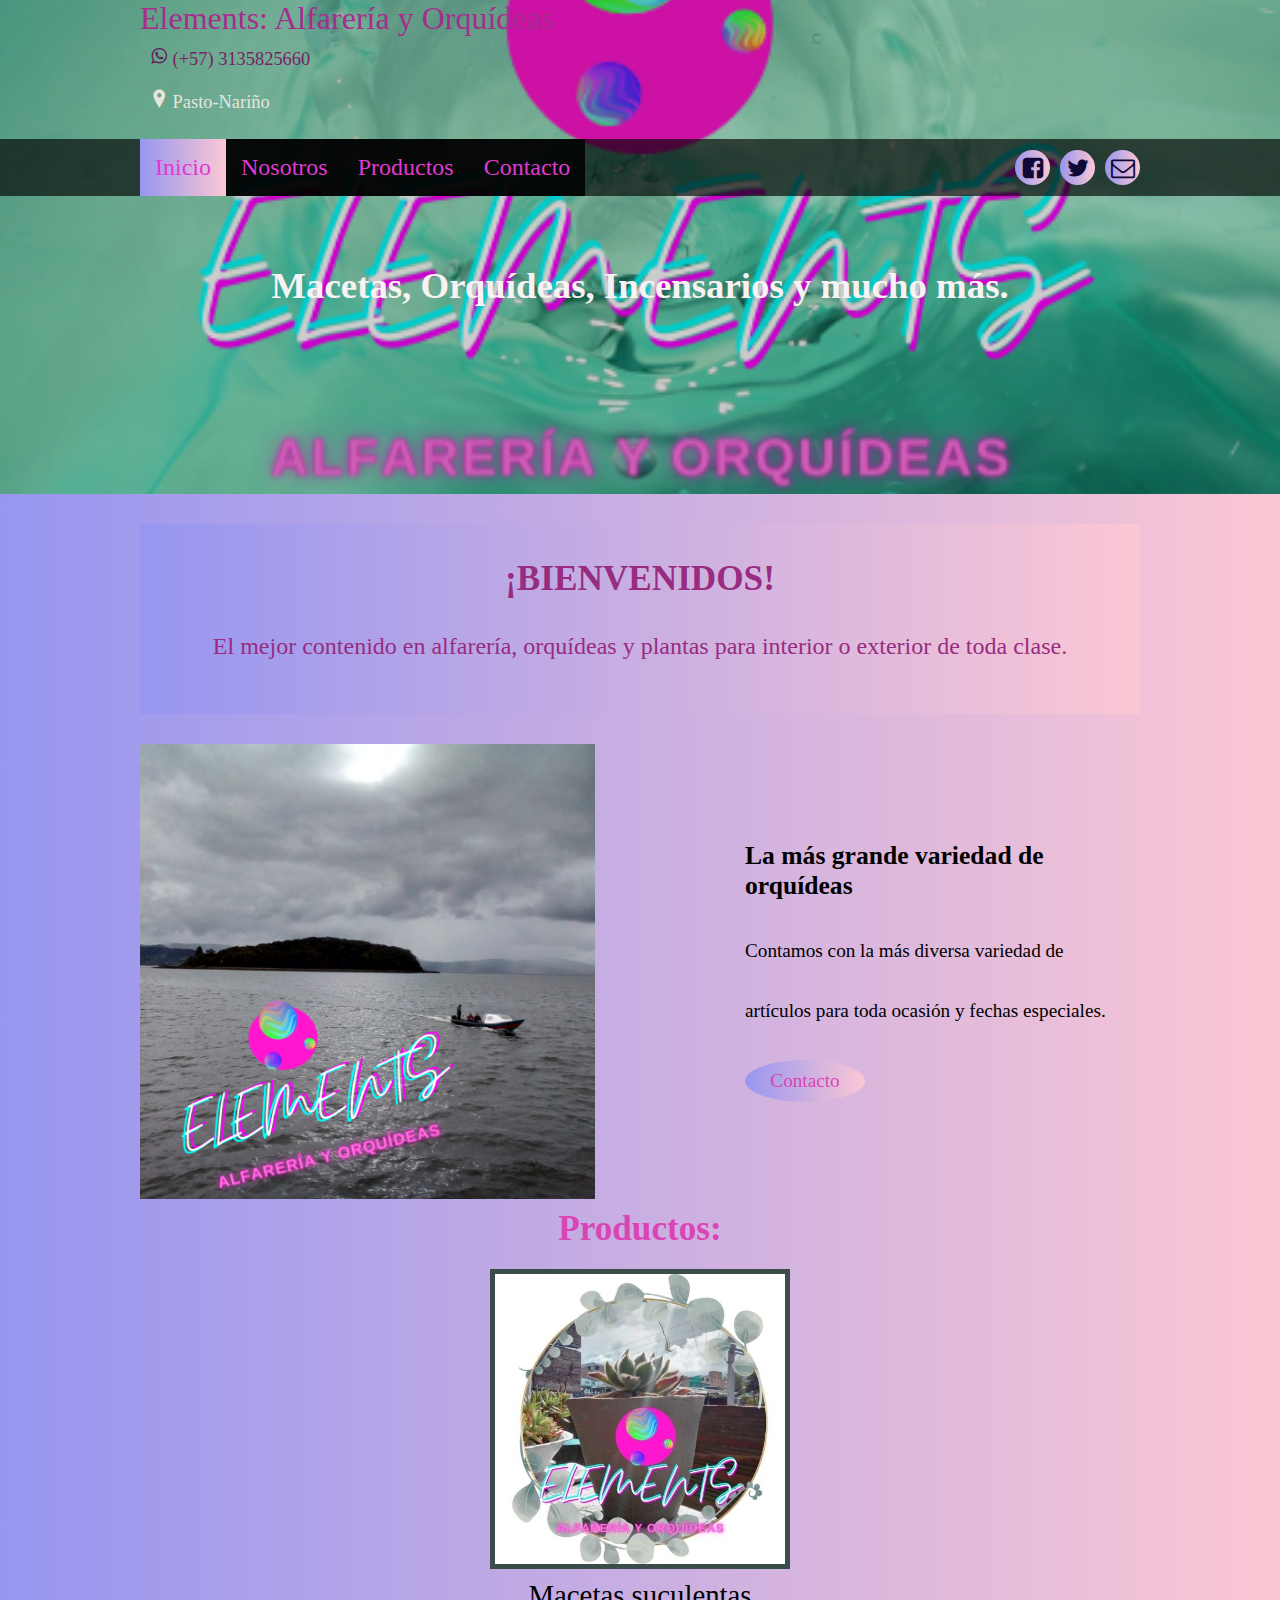
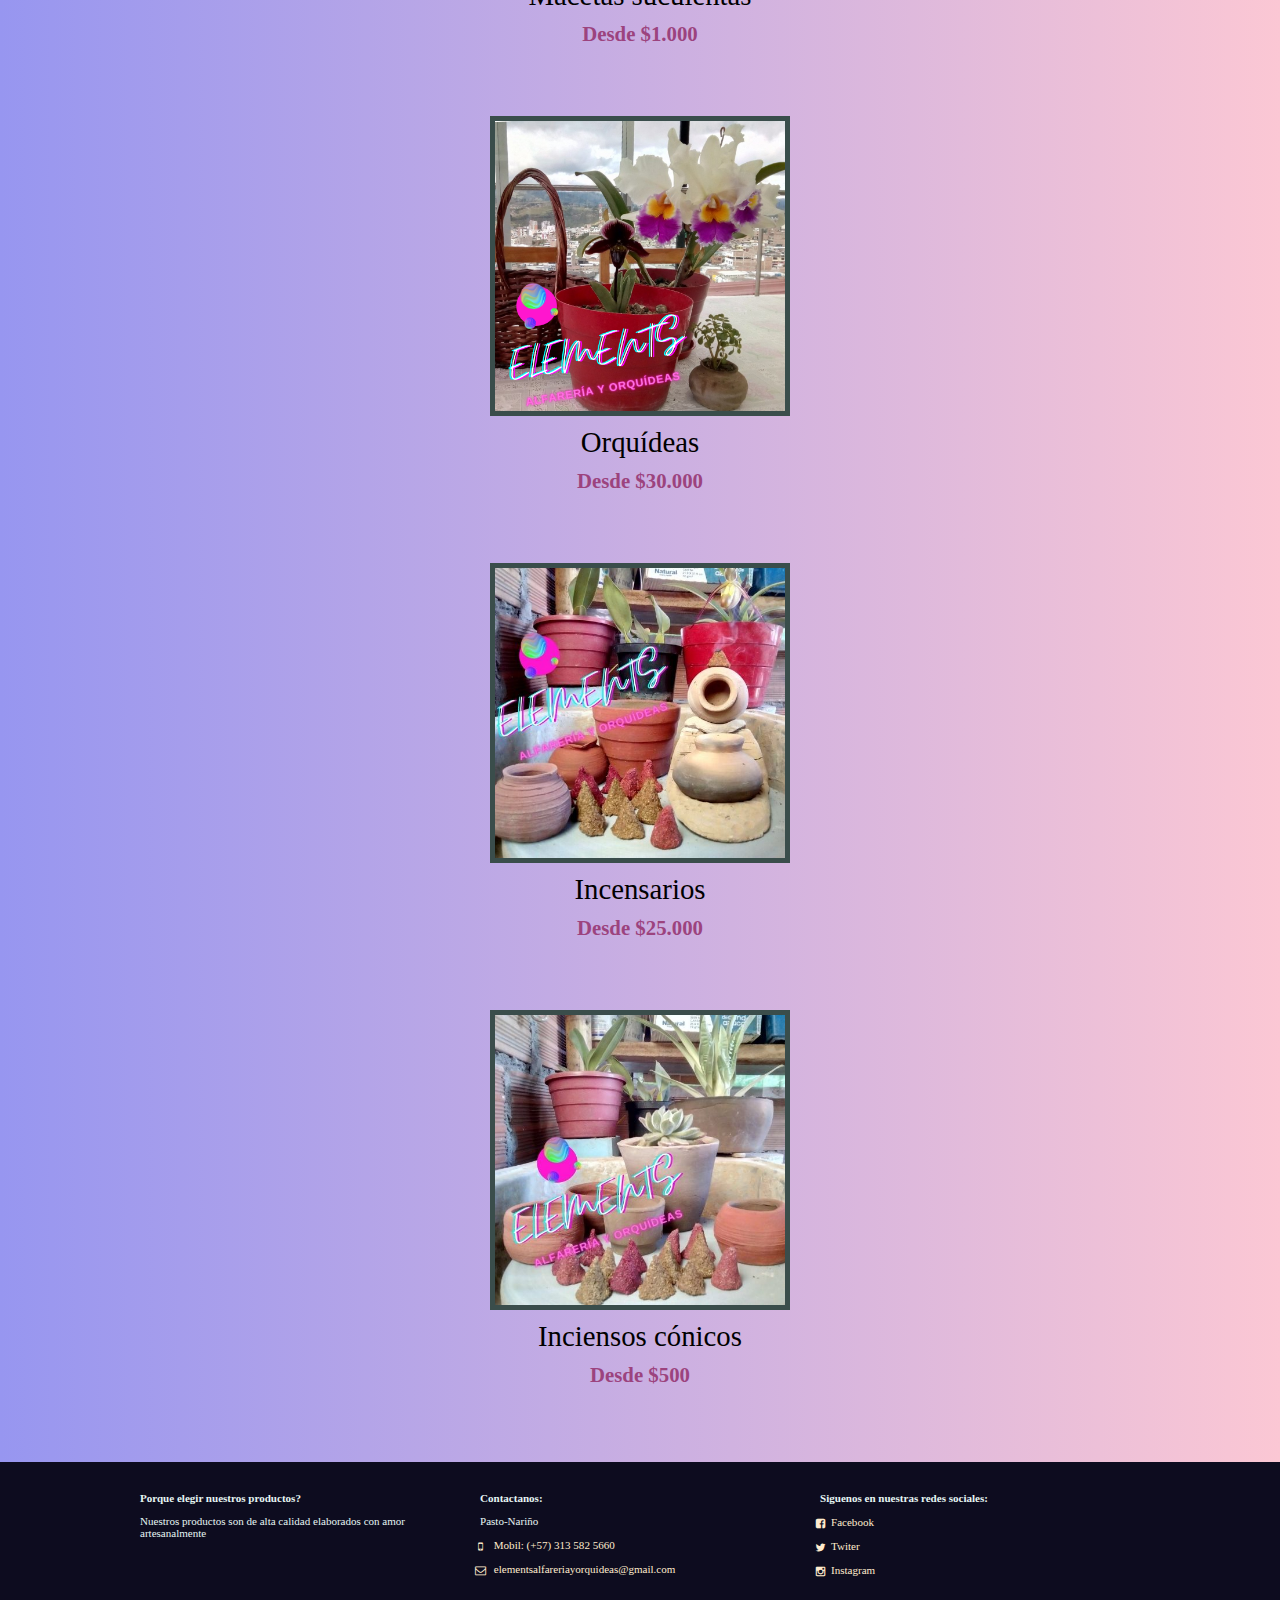
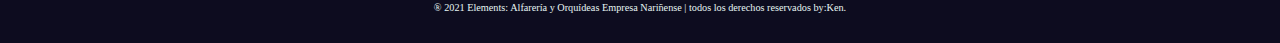
<file: index.html>
<!DOCTYPE html>
<html lang="es">
<head>
    <meta charset="UTF-8">
    <meta http-equiv="X-UA-Compatible" content="IE=edge">
    <meta name="viewport" content="width=device-width, initial-scale=1.0">
    <title>Elements web</title>
    <link rel="stylesheet" href="estilos.css">
    <link rel="stylesheet" href="css/font.css">

    <!-- Primary Meta Tags -->
<title>Elements: alfarería y orquídeas</title>
<meta name="title" content="Elements: alfarería y orquídeas">
<meta name="description" content="Fabricamos macetas, contenedores de cerámica e incensarios, también cultivadores de orquídeas y suculentas. ">

<!-- Open Graph / Facebook -->
<meta property="og:type" content="website">
<meta property="og:url" content="https://kenmasterxp.githhub.com/">
<meta property="og:title" content="Elements: alfarería y orquídeas">
<meta property="og:description" content="Fabricamos macetas, contenedores de cerámica e incensarios, también cultivadores de orquídeas y suculentas. ">
<meta property="og:image" content="https://metatags.io/assets/meta-tags-16a33a6a8531e519cc0936fbba0ad904e52d35f34a46c97a2c9f6f7dd7d336f2.png">

<!-- Twitter -->
<meta property="twitter:card" content="summary_large_image">
<meta property="twitter:url" content="https://kenmasterxp.githhub.com/img/logotipo.jpg">
<meta property="twitter:title" content="Elements: alfarería y orquídeas">
<meta property="twitter:description" content="Fabricamos macetas, contenedores de cerámica e incensarios, también cultivadores de orquídeas y suculentas. ">
<meta property="twitter:image" content="https://kenmasterxp.githhub.com/img/logotipo.jpg">
    
</head>

<body>

    <header class="main-header">
    <div class="container container--flex">
     <div class="logo-container column column--50"><h1 class="log">Elements: Alfarería y Orquídeas</h1>
      <div class="main-header__contacInfo column column--50">
        <p class="main-header__contacInfo__phone">
            <span class="icon-whatsapp">
                <a href="https://api.whatsapp.com/send?phone=573135825660">(+57) 3135825660</a></span>
            <p class="main-header__contactInfo__address">
                <span class="icon-location"> Pasto-Nariño</span>
            </p>
        </p>
      </div>
     </div>
    </div>
        </header>
    
        <nav class="main-nav">
            <div class="container container--flex">
                <span class="icon-bars" id="btnmenu"></span>
            <ul class="menu" id="menu"> 
                <li class="menu__items"><a href="/" class="menu__link menu__link--select">Inicio</a></li>
                <li class="menu__items"><a href="nosotros.html" class="menu__link">Nosotros</a></li>
                <li class="menu__items"><a href="productos.html" class="menu__link">Productos</a></li>
                <li class="menu__items"><a href="contacto.html" class="menu__link">Contacto</a></li>
                </ul>
                <div class="social-icon">
                    <a href="" class="social-icon__link"> <span class="icon-facebook-square"></span></a>
                    <a href="https://twitter.com/Elementsalfa1" class="social-icon__link"> <span class="icon-twitter"></span></a>
                    <a href="" class="social-icon__link"> <span class="icon-envelope-o"></span></a>
                </div>
            </div>
        </nav>
        <section class="banner">
            ><img src="img/logohd.png" alt="" class="banner__img">
            <div class="banner__content"> 
                Macetas, Orquídeas, Incensarios y mucho más. 
            </div>
        </section>
        <main class="main">
            <section class="group group--color">
                <div class="container">
                    <h2 class="main__title">
                        ¡BIENVENIDOS!
                    </h2>
                    <p class="main__txt">
                        El mejor contenido en alfarería, orquídeas y plantas para interior o exterior de toda clase.
                    </p>
                </div>
            </section>
            <section class="group main__about__description">
                <div class="container container--flex">
                    <div class="column column--50">
                        <img src="img/laguna cocha3.png" alt="laguna">
                    </div>

                    <div class="column column--50">
            <h3 class="column__tittle">La más grande variedad de orquídeas</h3>
                <p class="column__txt">Contamos con la más diversa variedad de artículos para toda ocasión y fechas especiales.</p>
                <a href="https://api.whatsapp.com/send?phone=573135825660" class="btn btn--contact">Contacto</a>
            
                    </div>
                </div> 
    
            </section>
    
            <section class="group today-special">
                <h2 class="group__title">Productos:</h2>

                <div class="container container--flex">  

                    <div class="column column--50--25">
                        <img src="img/suclenta casa.jpg" alt="" class="today-special__img">
                        <div class="today-special__title">Macetas suculentas</div>
                        <div class="today-special__price"> Desde $1.000</div>
                    </div>

    
                        <div class="column column--50--25">
                            <img src="img/orquideaselements.png" alt="" class="today-special__img">
                            <div class="today-special__title">Orquídeas</div>
                            <div class="today-special__price">Desde $30.000</div>
                        </div>

                    <div class="column column--50--25">
                        <img src="img/incensario.jpg" alt="" class="today-special__img">
                        <div class="today-special__title">Incensarios</div>
                        <div class="today-special__price">Desde $25.000</div>
                    </div>
    
                        <div class="column column--50--25">
                            <img src="img/conosincienso.jpg" alt="" class="today-special__img">
                            <div class="today-special__title">Inciensos cónicos</div>
                            <div class="today-special__price">Desde $500</div>
                        </div>        
                    
                </div>
            </section>
        </main>
    
        <footer class="main-footer">
            <div class="container container--flex">
        
        <div class="column column--33">
            <h2 class="column__title">Porque elegir nuestros productos?</h2>
                <p class="column__txt">Nuestros productos son de alta calidad elaborados con amor artesanalmente</p>
            
        </div>
        <div class="column column--33">
            <h2 class="column__title">Contactanos:</h2>
                <p class="column__txt">Pasto-Nariño</p>
                <p class="column__txt"><a href="https://api.whatsapp.com/send?phone=573135825660" class="icon-mobile">  Mobil: (+57) 313 582 5660</a></p></p>
                <p class="column__txt"><a href="https://mail.google.com" class="icon-envelope-o"> elementsalfareriayorquideas@gmail.com</a></p>
            
        </div>
        <div class="column column--33">
            <h2 class="column__title">Siguenos en nuestras redes sociales:</h2>
                <p class="column__txt"> <a href="" class="icon-facebook-square">Facebook</a></p>
                <p class="column__txt"><a href="https://twitter.com/Elementsalfa1" class="icon-twitter">Twiter</a></p>
                <p class="column__txt"><a href="" class="icon-instagram">Instagram</a></p>
             
        </div>
        <p class="copy">® 2021 Elements: Alfarería y Orquídeas Empresa Nariñense | todos los derechos reservados by:Ken. </p>
            </div>
        </footer>
    
        <script src="menu.js">
        </script>
        
    
</body>
</html>
</file>
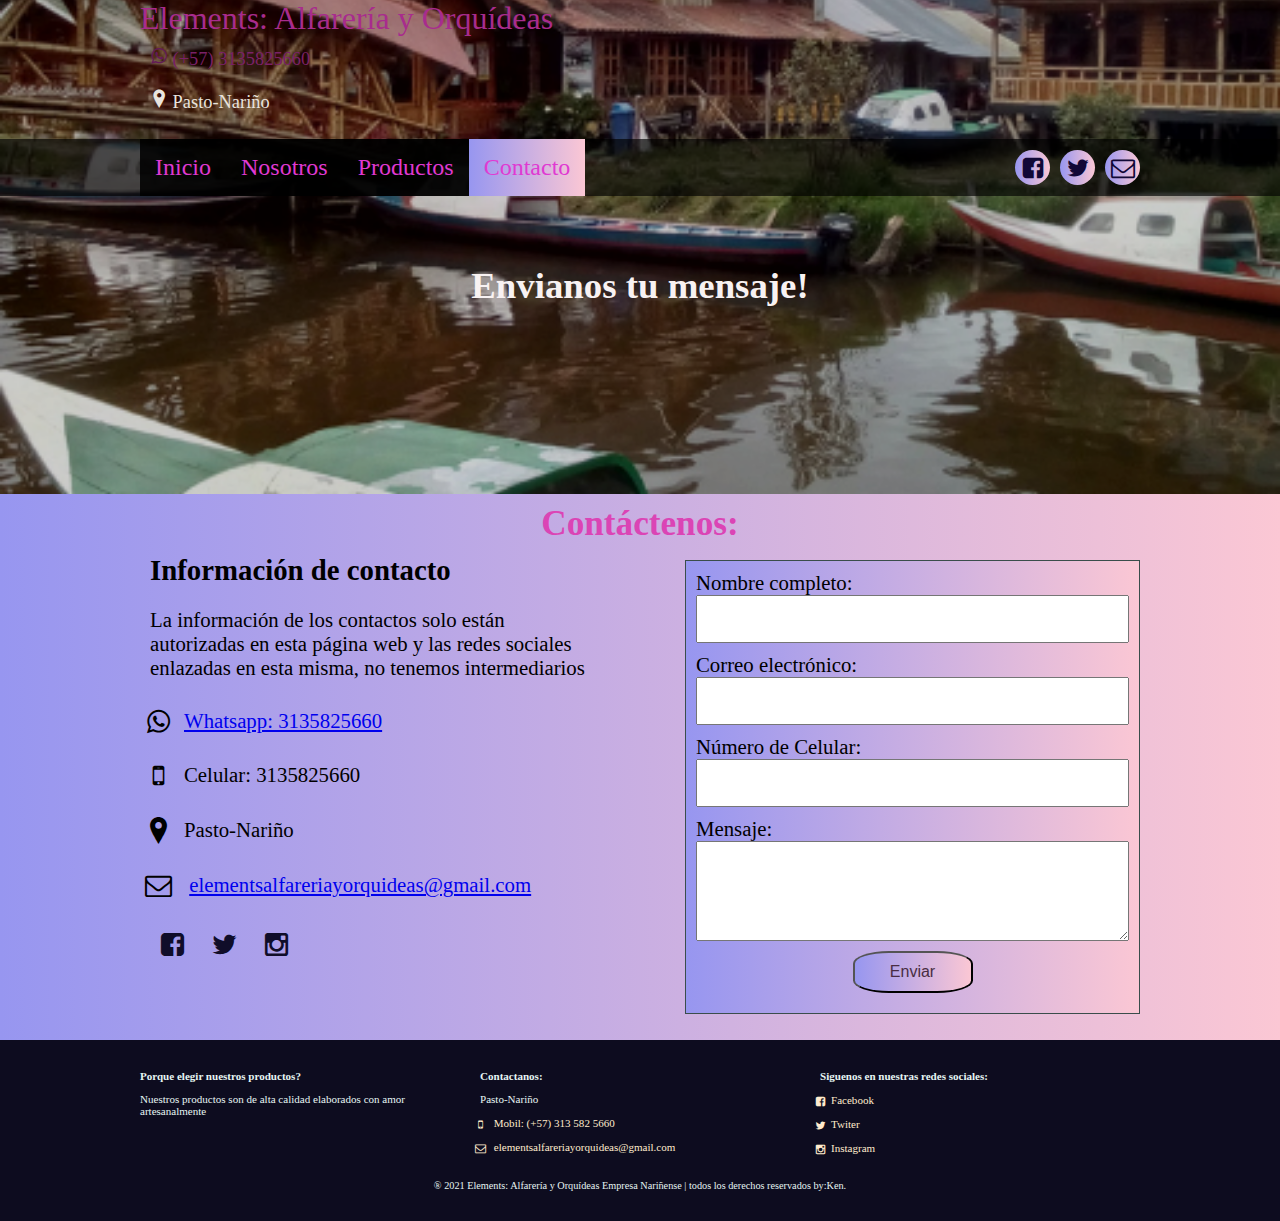
<file: contacto.html>
<!DOCTYPE html>
<html lang="es">
<head>
    <meta charset="UTF-8">
    <meta http-equiv="X-UA-Compatible" content="IE=edge">
    <meta name="viewport" content="width=device-width, initial-scale=1.0">
    <title>Elements|contacto</title>
    <link rel="stylesheet" href="estilos.css">
    <link rel="stylesheet" href="contacto.estilos.css">
    <link rel="stylesheet" href="css/font.css">
</head>

<body>    

    <header class="main-header">
        <div class="container container--flex">
    <div class="logo-container column column--50"><h1 class="log">Elements: Alfarería y Orquídeas</h1>
    <div class="main-header__contacInfo column column--50">
        <p class="main-header__contacInfo__phone">
            <span class="icon-whatsapp">
                <a href="https://api.whatsapp.com/send?phone=573135825660">(+57) 3135825660</a></span>
            </span>
            <p class="main-header__contactInfo__address">
                <span class="icon-location"> Pasto-Nariño</span>
            </p>
        </p>
        </div>
        </header>   
        <nav class="main-nav">
            <div class="container container--flex">
                <span class="icon-bars" id="btnmenu"></span>
            <ul class="menu" id="menu"> 
                <li class="menu__items"><a href="/" class="menu__link">Inicio</a></li>
                <li class="menu__items"><a href="nosotros.html" class="menu__link ">Nosotros</a></li>
                <li class="menu__items"><a href="productos.html" class="menu__link">Productos</a></li>
                <li class="menu__items"><a href="contacto.html" class="menu__link menu__link--select ">Contacto</a></li>
                </ul>
                <div class="social-icon">
                    <a href="" class="social-icon__link"> <span class="icon-facebook-square"></span></a>
                    <a href="https://twitter.com/Elementsalfa1" class="social-icon__link"> <span class="icon-twitter"></span></a>
                    <a href="" class="social-icon__link"> <span class="icon-envelope-o"></span></a>
                </div>
            </div>
        </nav>
        <section class="banner">
            ><img src="img/laguna cocha2.png" alt="" class="banner__img">
            <div class="banner__content"> 
                Envianos tu mensaje!
            </div>
        </section>


        <main class="main">    
         <section class="group contact">
           <h2 class="group__title">Contáctenos:</h2>
           <div class="container container--flex">
               <div class="contact-information column column--50">
                   <h3 class="column__title">Información de contacto</h3>
                   <p class="column__txt">La información de los contactos solo están autorizadas en esta página web y las redes sociales enlazadas en esta misma, no tenemos intermediarios</p>
                   <p class="column__txt"> <span class="icon-whatsapp"></span><a href="https://api.whatsapp.com/send?phone=573135825660">Whatsapp: 3135825660</a> </p>
                   <p class="column__txt"><span class="icon-mobile"></span>Celular: 3135825660</p>
                   <p class="column__txt"><span class="icon-location"></span>Pasto-Nariño</p>
                   <p class="column__txt"><span class="icon-envelope-o"></span> <a href="https://mail.google.com">elementsalfareriayorquideas@gmail.com</a> </p>
                   <div class="social-icon">
                    <a href="" class="social-icon__link"> <span class="icon-facebook-square"></span></a>
                    <a href="" class="social-icon__link"> <span class="icon-twitter"></span></a>
                    <a href="" class="social-icon__link"> <span class="icon-instagram"></span></a>
                   </div>
                </div>
                <form action="enviar-prueba.php" method="post" class="formulario column column--50" >
                 <label class="formulario__label">Nombre completo:</label>
                 <input type="text" class="formulario__input-txt" name="nombre">
                 <label class="formulario__label">Correo electrónico:</label>
                 <input type="text" class="formulario__input-txt" name="correo">
                 <label class="formulario__label">Número de Celular:</label>
                 <input type="text" class="formulario__input-txt" name="celular">
                 <label class="formulario__label">Mensaje:</label>
                 <textarea name="mensaje" id="" cols="30" rows="10" class="formulario__textarea"></textarea>
                 <input type="submit" class="btn formulario__btn" value="Enviar">
                </form>
            </div>
         </section>        
            </main>

        
            






        
        <footer class="main-footer">
            <div class="container container--flex">
        
        <div class="column column--33">
            <h2 class="column__title">Porque elegir nuestros productos?</h2>
                <p class="column__txt">Nuestros productos son de alta calidad elaborados con amor artesanalmente</p>
            
        </div>
        <div class="column column--33">
            <h2 class="column__title">Contactanos:</h2>
                <p class="column__txt">Pasto-Nariño</p>
                <p class="column__txt"><a href="https://api.whatsapp.com/send?phone=573135825660" class="icon-mobile">  Mobil: (+57) 313 582 5660</a></p></p>
                <p class="column__txt"><a href="https://mail.google.com" class="icon-envelope-o"> elementsalfareriayorquideas@gmail.com</a></p>
            
        </div>
        <div class="column column--33">
            <h2 class="column__title">Siguenos en nuestras redes sociales:</h2>
                <p class="column__txt"> <a href="" class="icon-facebook-square">Facebook</a></p>
                <p class="column__txt"><a href="https://twitter.com/Elementsalfa1" class="icon-twitter">Twiter</a></p>
                <p class="column__txt"><a href="" class="icon-instagram">Instagram</a></p>
             
        </div>
        <p class="copy">® 2021 Elements: Alfarería y Orquídeas Empresa Nariñense | todos los derechos reservados by:Ken. </p>
            </div>
        </footer>
    
        <script src="menu.js">
        </script>
        <script src="modal.js">
        </script>   
</body>
</html>
</file>
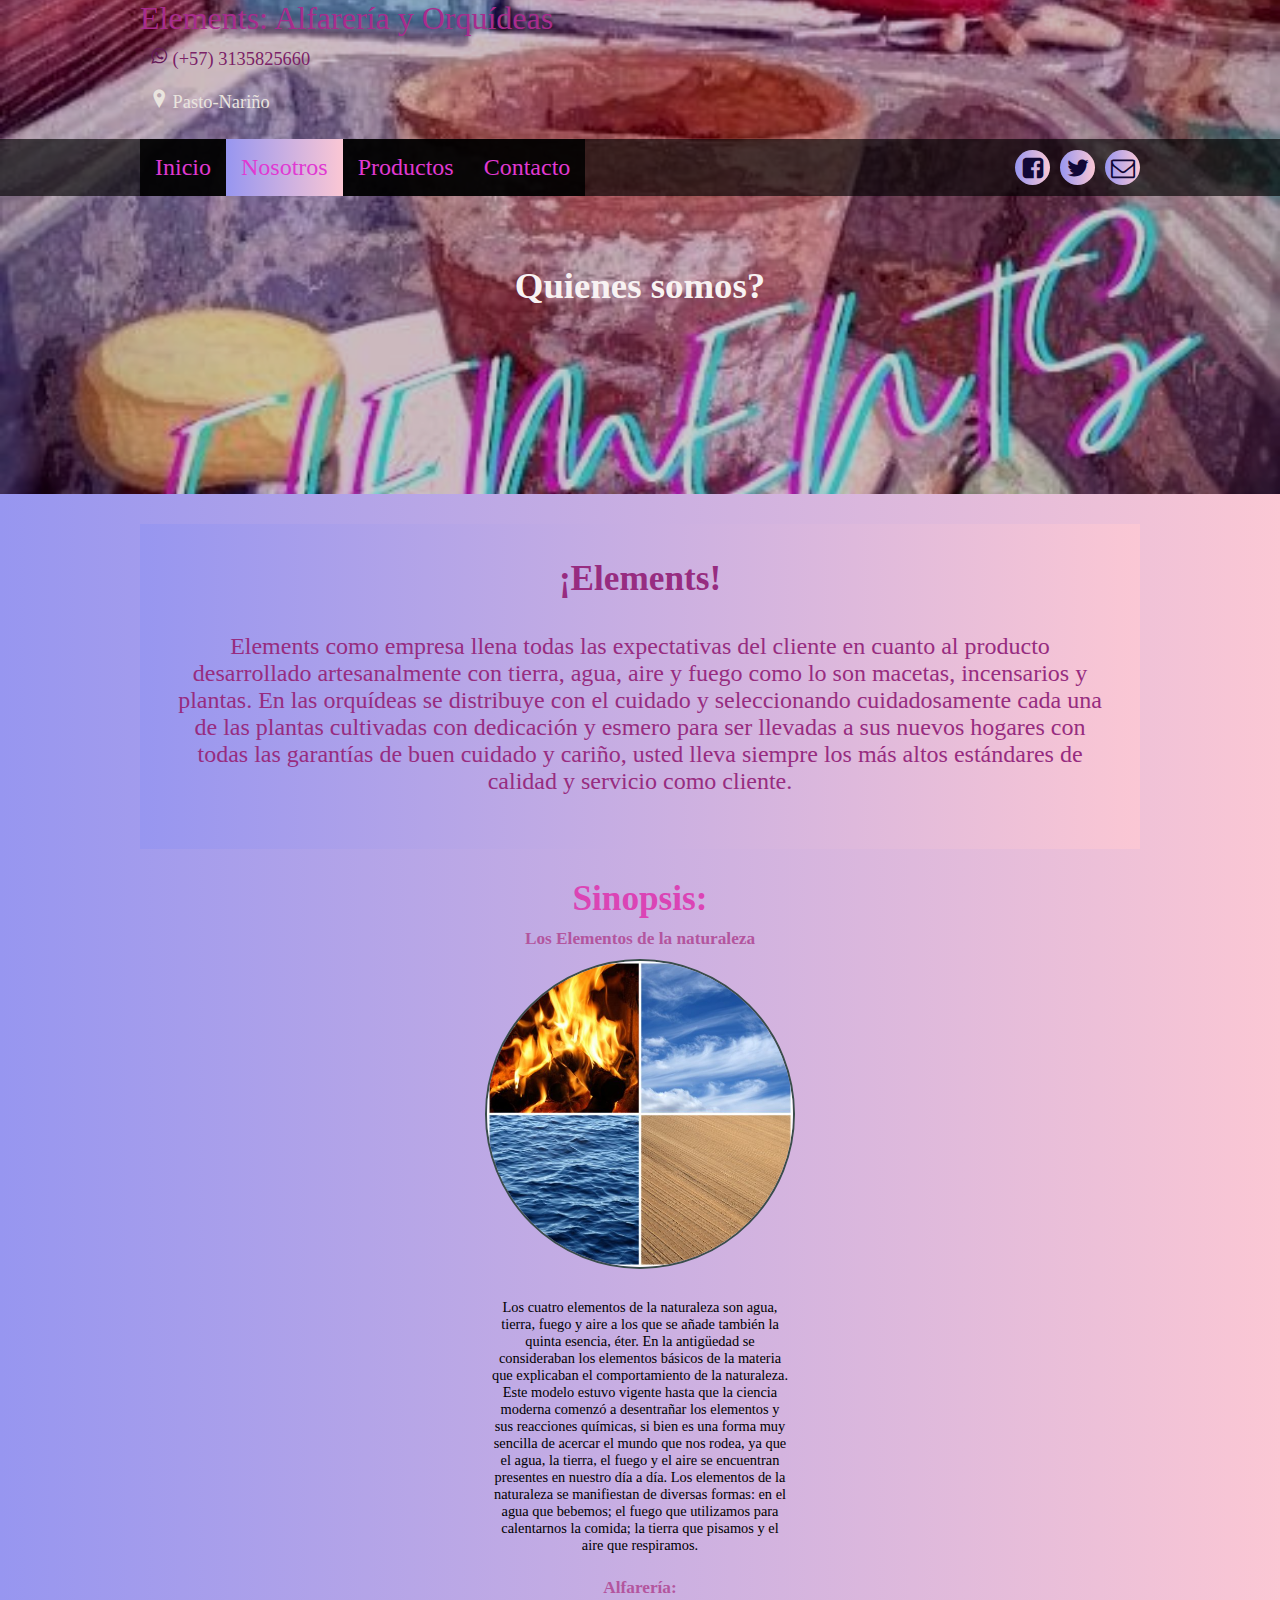
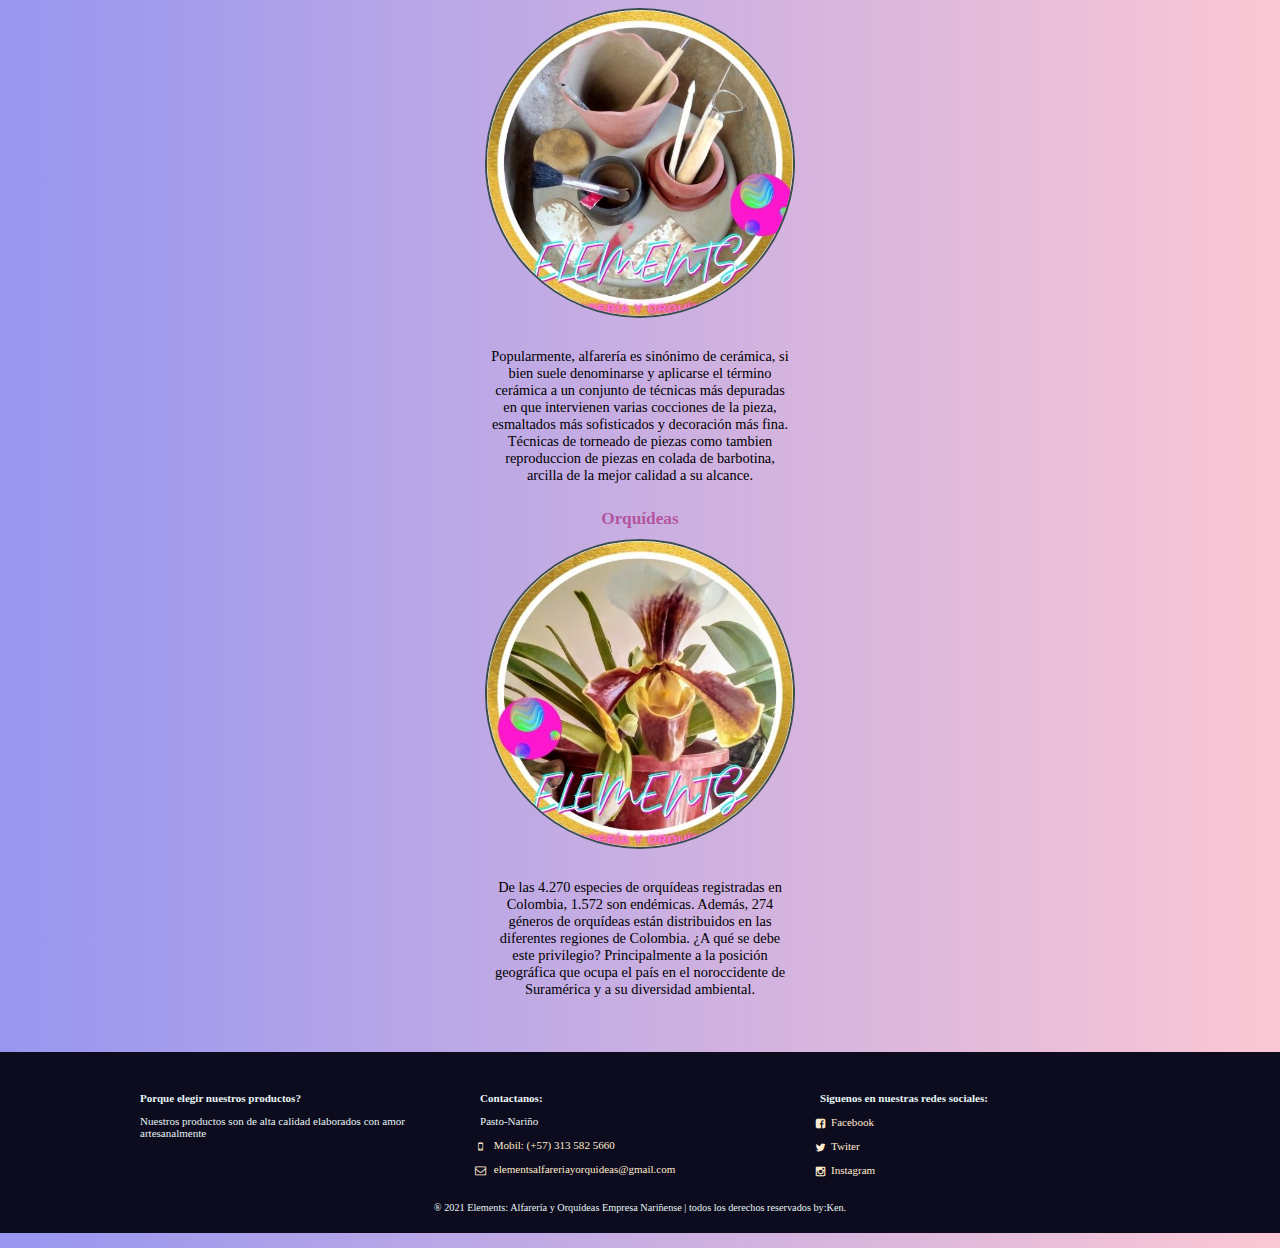
<file: nosotros.html>
<!DOCTYPE html>
<html lang="es">
<head>
    <meta charset="UTF-8">
    <meta http-equiv="X-UA-Compatible" content="IE=edge">
    <meta name="viewport" content="width=device-width, initial-scale=1.0">
    <title>Elements|nosotros</title>
    <link rel="stylesheet" href="estilos.css">
    <link rel="stylesheet" href="nosotros.estilos.css">
    <link rel="stylesheet" href="css/font.css">
</head>



<body>

    <header class="main-header">
        <div class="container container--flex">
    <div class="logo-container column column--50"><h1 class="log">Elements: Alfarería y Orquídeas</h1>
    <div class="main-header__contacInfo column column--50">
        <p class="main-header__contacInfo__phone">
            <span class="icon-whatsapp">
                <a href="https://api.whatsapp.com/send?phone=573135825660">(+57) 3135825660</a></span>
            </span>
            <p class="main-header__contactInfo__address">
                <span class="icon-location"> Pasto-Nariño</span>
            </p>
        </p>
        </div>
        </header>
    
        <nav class="main-nav">
            <div class="container container--flex">
                <span class="icon-bars" id="btnmenu"></span>
            <ul class="menu" id="menu"> 
                <li class="menu__items"><a href="/" class="menu__link">Inicio</a></li>
                <li class="menu__items"><a href="nosotros.html" class="menu__link menu__link--select">Nosotros</a></li>
                <li class="menu__items"><a href="productos.html" class="menu__link">Productos</a></li>
                <li class="menu__items"><a href="contacto.html" class="menu__link">Contacto</a></li>
                </ul>
                <div class="social-icon">
                    <a href="" class="social-icon__link"> <span class="icon-facebook-square"></span></a>
                    <a href="https://twitter.com/Elementsalfa1" class="social-icon__link"> <span class="icon-twitter"></span></a>
                    <a href="" class="social-icon__link"> <span class="icon-envelope-o"></span></a>
                </div>
            </div>
        </nav>
        <section class="banner">
            ><img src="img/Logotipo.jpg" alt="" class="banner__img">
            <div class="banner__content"> 
                Quienes somos? 
            </div>
        </section>


        <main class="main">
            <section class="group group--color">
                <div class="container">
                    <h2 class="main__title">
                        ¡Elements!
                    </h2>
                    <p class="main__txt">
                        Elements como empresa llena todas las expectativas del cliente en cuanto al producto desarrollado artesanalmente con tierra, agua, aire y fuego como lo son macetas, incensarios y plantas. En las orquídeas se distribuye con el cuidado y seleccionando cuidadosamente cada una de las plantas cultivadas con dedicación y esmero para ser llevadas a sus nuevos hogares con todas las garantías de buen cuidado y cariño, usted lleva siempre los más altos estándares de calidad y servicio como cliente.   
                    </p>
                </div>
            </section>

            <section class="group our-team">

                <h2 class="group__title">Sinopsis:</h2>

                <div class="container container--flex">
                    <div class="column column--33">
                        <h3 class="our-team__title">Los Elementos de la naturaleza</h3>
                        <img src="img/los 4 elementos.jpg" alt="" class="our__team img">
                        <p class="our-team__txt">Los cuatro elementos de la naturaleza son agua, tierra, fuego y aire a los que se añade también la quinta esencia, éter. En la antigüedad se consideraban los elementos básicos de la materia que explicaban el comportamiento de la naturaleza. 
                            Este modelo estuvo vigente hasta que la ciencia moderna comenzó a desentrañar los elementos y sus reacciones químicas, si bien es una forma muy sencilla de acercar el mundo que nos rodea, ya que el agua, la tierra, el fuego y el aire se encuentran presentes en nuestro día a día. 
                            
                            Los elementos de la naturaleza se manifiestan de diversas formas: en el agua que bebemos; el fuego que utilizamos para calentarnos la comida; la tierra que pisamos y el aire que respiramos. </p>
                    </div>
                </div>

                <div class="container container--flex">
                    <div class="column column--33">
                        <h3 class="our-team__title">Alfarería:</h3>
                        <img src="img/alfareria casa.jpg" alt="" class="our__team img">
                        <p class="our-team__txt">
                            Popularmente, alfarería es sinónimo de cerámica, si bien suele denominarse y aplicarse el término cerámica a un conjunto de técnicas más depuradas en que intervienen varias cocciones de la pieza, esmaltados más sofisticados y decoración más fina.
                            Técnicas de torneado de piezas como tambien reproduccion de piezas en colada de barbotina, arcilla de la mejor calidad a su alcance.
                        </p>
                    </div>
                </div>

                <div class="container container--flex">
                    <div class="column column--33">
                        <h3 class="our-team__title">Orquídeas</h3>
                        <img src="img/phapiologo.jpg" alt="" class="our__team img">
                        <p class="our-team__txt">De las 4.270 especies de orquídeas registradas en Colombia, 1.572 son endémicas. Además, 274 géneros de orquídeas están distribuidos en las diferentes regiones de Colombia. ¿A qué se debe este privilegio? Principalmente a la posición geográfica que ocupa el país en el noroccidente de Suramérica y a su diversidad ambiental.</p>
                    </div>
                </div>

            </section>
    
        <footer class="main-footer">
            <div class="container container--flex">
        
        <div class="column column--33">
            <h2 class="column__title">Porque elegir nuestros productos?</h2>
                <p class="column__txt">Nuestros productos son de alta calidad elaborados con amor artesanalmente</p>
            
        </div>
        <div class="column column--33">
            <h2 class="column__title">Contactanos:</h2>
                <p class="column__txt">Pasto-Nariño</p>
                <p class="column__txt"><a href="https://api.whatsapp.com/send?phone=573135825660" class="icon-mobile">  Mobil: (+57) 313 582 5660</a></p></p>
                <p class="column__txt"><a href="https://mail.google.com" class="icon-envelope-o">  elementsalfareriayorquideas@gmail.com</a></p>           
        </div>
       
        <div class="column column--33">
            <h2 class="column__title">Siguenos en nuestras redes sociales:</h2>
                <p class="column__txt"> <a href="" class="icon-facebook-square">Facebook</a></p>
                <p class="column__txt"><a href="https://twitter.com/Elementsalfa1" class="icon-twitter">Twiter</a></p>
                <p class="column__txt"><a href="" class="icon-instagram">Instagram</a></p>
             
        </div>
        <p class="copy">® 2021 Elements: Alfarería y Orquídeas Empresa Nariñense | todos los derechos reservados by:Ken. </p>
            </div>
        </footer>
    
        <script src="menu.js">
        </script>
        
    
</body>
</html>
</file>
<file: estilos.css>
@font-face{
    font-family: "DancingScrip";
    src: url(../fonts/DancingScrip-regular.ttf);
}
@font-face{
    font-family: "DancingScrip";
    font-weight: bold;
    src: url(../fonts/DancingScrip-bold.ttf);
}
*{
box-sizing: border-box;
}
body{
    font-family: 'Dancing Script', cursive;
    margin: 0%;
    font-size: 100%;
    background: #9796f0;  /* fallback for old browsers */
background: -webkit-linear-gradient(to left, #fbc7d4, #9796f0);  /* Chrome 10-25, Safari 5.1-6 */
background: linear-gradient(to left, #fbc7d4, #9796f0); /* W3C, IE 10+/ Edge, Firefox 16+, Chrome 26+, Opera 12+, Safari 7+ */

}
/*-------------------------estilos base--------------------------------------------*/

img{
    display: block;
    width: 100%;
    max-width: 100%;
    
}

h1, h2, h3, h4, h5, h6 {
    margin: 0%;
}

.container{
    width: 100%;
    margin: auto;
}

.container--flex {
    display: flex;
    flex-wrap: wrap;
    justify-content: space-between;
    align-items: center;
}
.column{
    width: 100%;
}
/*---------------------------------- estilos header-------------------------------------------*/

.main-header{
    width: 100%;
}
.log{
    font-size: 2.5em;
    color:rgb(82, 22, 67) ;  
    text-align: left;
    padding: 20px;
    font-weight: 150;
}
.main-header__contacInfo__phone{
    background: linear-gradient(to left, #fbc7d4, #9796f0);
    color: rgb(99, 26, 87);
    font-size: 1.5em;
    margin: 0 auto;
    padding: 10px;
    text-align: left;
}
.main-header__contactInfo__address{
    padding: 10px;
    margin: 0;
    text-align: left;
}

.main [class*="icon-"]:before{
    position: relative;
    top: 2px;
    right: 5px;
}
/* -----------------------------estilos del menu--------------------------------*/

.main-nav{
    width: 100%;
    position: relative;
    z-index: 2000;
    padding: 8px;
}

.main-header__contacInfo__phone a{
    color: rgb(122, 33, 103);
    text-decoration: none;
}

.icon-bars{
display: block;
color: azure;
font-size: 1.5em;
border: 1.5px solid white;
border-radius: 3px;
width: 40px;
height: 40px;
line-height: 42px;
text-align: center;
cursor: pointer;
}

.social-icon {
    display: flex;
    justify-content: space-between;
}

.social-icon [class*="icon-"]{
color: rgb(17, 8, 54);
margin-left: 10px;
display: flex;
justify-content: center;
align-items: center;
font-size: 1.5em;
width: 35px;
height: 35px;
background: linear-gradient(to left, #fbc7d4, #9796f0);
border-radius: 50%;
}

.social-icon__link{
    text-decoration: none;
}

.menu {
position: absolute;
top: 40px;
left: 0;
width: 100%;
background: rgb(0, 0, 0, .85);
padding: 0;
margin: 0;
list-style: none;
text-align: center;
height: 0;
overflow: hidden;
transition: height .3s linear;
}

.menu__link{
    display: block;
    padding: 15px;
    color: rgb(224, 57, 210);
    text-decoration: none;
    font-size: 1.5em;
}

.menu__link:hover{
    background: linear-gradient(to left, #fbc7d4, #9796f0);;
}

.menu__link--select{
    background: linear-gradient(to left, #fbc7d4, #9796f0);;
}

.mostrar{
    height: 300px;
}

/* -----------------------------estilos del banner--------------------------------*/

.banner{
    margin-top: -90px;
    position: relative;
}

.banner::before{
    content: '';
    position: absolute;
    width: 100%;
    height: 96.3%;
    margin-top: 2%;
    background: rgb(0, 0, 0, 0.2);
    z-index: 1000;
    top: 0;
}

.banner__img{
    width: 100%;
    height: 800px;
    object-fit: cover;
} 

.banner__content{
    width: 90%;
    color: rgb(248, 242, 242);
    text-align: center;
    position: absolute;
    z-index: 1500;
    top: 70%;
    left: 50%;
    transform: translateX(-50%) translateY(-50%);
    font-size: 2em;
    font-weight: bold;
    
}

/* -----------------------------estilos principales--------------------------------*/

.group--color .container {
    background: linear-gradient(to left, #fbc7d4, #9796f0);;
    color: rgb(151, 44, 128);
    padding: 10px;
    text-align: center;
} 

.main__title {
    margin: 15px 0;
    font-size: 1.8em;
    font-weight: 200%;
}

.main__txt {
    padding: 10px;
    font-size: 1.5em;
}

.column__title{
    font-size: 1.8em;
}

.column__tittle{
    font-size: 2em;
}

.column__txt{
    font-size: 1.8em;
}

.main__about__description .column:nth-child(2) {
padding: 10px;
}

.btn {
display: block;
text-align: center;
text-decoration: none;
width: 120px;
background:linear-gradient(to left, #fbc7d4, #9796f0); ;
color: rgb(219, 68, 181);
border-radius: 50%;
padding: 10px;
margin: 10px auto;
font-size: 1.5em;
}

/* grupo de columnas e imagenes*/

.today-special .column {
margin-bottom: 50px;
}

.group__title{
    text-align: center;
    font-weight: bold;
    font-size: 2em;
    margin: 10px;
    color: rgb(219, 68, 181);
}

.today-special__img {
    margin: auto;
    max-width: 350px;
    }

.today-special__title {
    font-size: 1.5em;
    padding-top: 10px;
    padding-bottom: 10px;
    text-align: center;
}

.today-special__price{
    font-size: 1em;
    color: rgb(156, 67, 126);
    font-weight: bold;
    text-align: center;
}

/* -----------------------------estilos del footer--------------------------------*/

.main-footer {
background: rgb(13, 12, 31);
color: rgb(230, 245, 243);
padding: 10px;
padding-top: 40px;
padding-bottom: 20px;
font-size: .8em;

}

.copy{
    text-align: center;
    margin: auto;
    margin-top: 15px;
}

.main-footer [class*="icon-"]{
    color: blanchedalmond;
    text-decoration: none;   
}

.main-footer [class*="icon-"]:before {
    position: relative;
    top: 3px;
    right: 5px;
}


/* -----------------------------estilos responsive a los 320px--------------------------------*/

@media screen and (min-width:320px){
    .log{
    color:rgb(145, 51, 124) ;
    font-size: 1.3em;
    }

    .main-header__contactInfo {
    text-align: right;
    font-size: .8em;
    }
    
    .main-header__contacInfo__phone{
     background: none;
     font-size: .8em;
    }

    .main-header__contactInfo__address{
    color: rgb(233, 228, 222);
    }
    
    .main-nav {
    background: rgba(0, 0, 0, 0.65);
    }

    .main{
    padding-bottom: 10px;
    }

    .banner{
        margin-top: -200px;
        z-index: -800;

    }

    .banner__img{
        height: 340px;
    }

    .banner__content{
        font-size: 1em;
    }

    .main__about__description .column:nth-child(2) {
    padding-left: 30px;
    font-size: .4em;
    }

    .main__about__description .btn{
        margin: 0;
    }

    .today-special .column{
        padding: 8px;
        width: 80%;
    
    }

    .today-special__img{
        height: 160px;
        width: 160px;
        object-fit: scale-down;
        border: 5px solid rgb(58, 77, 75);
    }

    .main-footer .container--flex{
        align-items: flex-start;
        font-size: .6em;
    }

    .column--50{
        width: 50%;
    }

    .column--50--25 {
        width: 25.5%;

    }

    .column--33{
        width: 20%; 
        font-size: .6em;  
    }

}

/* -----------------------------estilos responsive a los 480px--------------------------------*/

@media screen and (min-width:480px){
    .log{
    color:rgb(168, 44, 141) ;
    }

    .main-header__contactInfo {
    text-align: right;
    }
    
    .main-header__contacInfo__phone{
     background: none;
    }

    .main-header__contactInfo__address{
    color: rgb(233, 228, 222);
    }
    
    .main-nav {
    background: rgba(0, 0, 0, 0.65);
    }

    .main{
    padding-bottom: 15px;
    }

    .banner{
        margin-top: -400px;
        z-index: -1000;

    }

    .banner__img{
        height: 680px;
    }

    .banner__content{
        font-size: 2em;
    }

    .main__about__description .column:nth-child(2) {
    padding-left: 60px;
    font-size: .8em;
    }

    .main__about__description .btn{
        margin: 0;
    }

    .today-special .column{
        padding: 10px;
        width: 100%;
    
    }

    .today-special__img{
        height: 300px;
        width: 300px;
        object-fit: scale-down;
        border: 5px solid rgb(58, 77, 75);
    }

    .main-footer .container--flex{
        align-items: flex-start;
        font-size: .8em;
    }

    .column--50{
        width: 45.5%;
    }

    .column--50--25 {
        width: 49.5%;

    }

    .column--33{
        width: 32%;
    }

}

/*-------------------------- pantalla a los 768px------------------------*/

@media screen and (min-width:768px){
    .main__title{
        font-size: 2.2em;
    }

    .main__about__description{
        margin-top: 30px;
    }

    .main__about__description .column--50 :nth-child(2){
    font-size: 1.5em;
    }

    .main__about__description .column--50 :nth-child(2) .column__txt{
    line-height: 30px;
    }

    .column--50--25{
        width: 24.5%;
    }

    .column__title{
        font-size: 1.8em;
    }

    .group__title{
        font-size: 2.2em;
    }

/*-------------------------- pantalla a los 1.024px------------------------*/

    @media screen and (min-width:1024px){

        .container {
        width: 1000px;
        }

        .log{
            font-size: 2em;
            padding: 0; 
        }

        .main-header__contactInfo{
            text-align: right;
        }

        .main-header__contacInfo__phone,
        .main-header__contactInfo__address {
            padding-right: 0;
            font-size: 1.15em;
        }

        .main-nav {
            padding: 0;
        }

        .banner__content{
            font-size: 2.3em;
        }
        .icon-bars{
         display: none;
        }

        .menu{
            position: static;
            display: flex;
            height: auto;
            width: auto;
        }

        .menu__link{
            padding: 15px;
        }

        .group--color .container {
        margin-top: 30px;
        margin-bottom: 30px;
        padding: 20px;
        }

        .main__title{
        font-size: 2.2em;

        }

        .main__about__description .column--50:nth-child(2) .column__txt{
        line-height: 60px;
        }

        .today-special__img {
            margin: auto;
            max-width: 300px;
            text-align: center;
        }

        .today-special__title{
            font-size: 1.8em;
            text-align: center;
        }

        .today-special__price{
            font-size: 1.3em;
            text-align: center;
        }

        .main-footer{
            padding-top: 30px;
            padding-bottom: 30px;
        }
    } 

    /*-------------------------- pantalla a los 1.600px------------------------*/

    @media screen and (min-width:1600px){
        .container{
            width: 1400px;
        }

        .banner__img{
            height: 400px;
        }

        .main__about__description .column:nth-child(1) img {
           width: 100%;
           height: 350px;
           object-fit: cover; 
        }

        .today-special__img{
            height: 300px;
        }
    }
}
</file>
<file: css/font.css>
@charset "UTF-8";

@font-face {
  font-family: "untitled-font-1";
  src:url("../fonts/untitled-font-1.eot");
  src:url("../fonts/untitled-font-1.eot?#iefix") format("embedded-opentype"),
    url("../fonts/untitled-font-1.woff") format("woff"),
    url("../fonts/untitled-font-1.ttf") format("truetype"),
    url("../fonts/untitled-font-1.svg#untitled-font-1") format("svg");
  font-weight: normal;
  font-style: normal;

}

[data-icon]:before {
  font-family: "untitled-font-1" !important;
  content: attr(data-icon);
  font-style: normal !important;
  font-weight: normal !important;
  font-variant: normal !important;
  text-transform: none !important;
  speak-as: none;
  line-height: 1;
  -webkit-font-smoothing: antialiased;
  -moz-osx-font-smoothing: grayscale;
}

[class^="icon-"]:before,
[class*=" icon-"]:before {
  font-family: "untitled-font-1" !important;
  font-style: normal !important;
  font-weight: normal !important;
  font-variant: normal !important;
  text-transform: none !important;
  speak-as: none;
  line-height: 1;
  -webkit-font-smoothing: antialiased;
  -moz-osx-font-smoothing: grayscale;
}

.icon-bars:before {
  content: "\61";
}
.icon-facebook-square:before {
  content: "\62";
}
.icon-twitter:before {
  content: "\63";
}
.icon-envelope-o:before {
  content: "\64";
}
.icon-instagram:before {
  content: "\65";
}
.icon-phone:before {
  content: "\66";
}
.icon-mobile:before {
  content: "\67";
}
.icon-map-marker:before {
  content: "\68";
}
.icon-location:before {
  content: "\69";
}
.icon-whatsapp:before {
  content: "\6a";
}
</file>
<file: contacto.estilos.css>
.contact-information{
    padding: 10px;
    padding-top: 0;
    margin-bottom: 50px;
    display: auto;
}

.contact-information .column__title{
font-weight: bold;
text-decoration: none;
}

.contact-information .column__title .column__txt{
    font-weight: bold;
    text-decoration: none;
    color: rgb(3, 3, 3);

}
.contact-information [class*="icon-"]{
    font-size: 1.3em;
    margin-right: 7px;
    position: relative;
    top: 5px;
}

.contact-information .social-icon{
    justify-content: flex-start;
    margin-bottom: 10px;
    font-size: 1.3em;
}

.contact-information .social-icon [class*="icon-"] {
    background:none;
    color:rgb(16, 13, 41) ;
}

.formulario{
    padding: 10px;
    top: 0;
    background: linear-gradient(to left, #fbc7d4, #9796f0);
    width: 200%;
    margin-bottom: 5px;
    border: 2%;
    border: 1px solid rgb(58, 77, 75);
}

.formulario__label, .formulario__input-txt, .formulario__textarea{

    display: block;
    width: 100%;
    font-size: 1.3em;
}

.formulario__input-txt{
    padding: 10px;
    margin-bottom: 10px;
}

.formulario__textarea{
    min-height: 100px;
    min-width: 100%;
    max-width: 100%;
    max-height: 100px;
}

.formulario__btn{
    border: 2%;
    cursor: pointer;
    background: linear-gradient(to left, #fbc7d4, #9796f0);
    color: rgb(73, 45, 67);
    border-radius: 30%;
    font-size: 1em;
    
}

@media  screen and (min-width:320px) {
    .contact-information p{
        font-size: .8em;
    }

    .contact-information{
        margin-bottom: none;
    }

    .main-footer .container--flex{
        align-items: flex-start;
    }

    .column--50{
        width: 25%;
    }

}
@media  screen and (min-width:480px) {
    .contact-information p{
        font-size: 1.3em;
    }

    .contact-information{
        margin-bottom: none;
    }

    .main-footer .container--flex{
        align-items: flex-start;
    }

    .column--50{
        width: 45.5%;
    }

    .column--50--25 {
        width: 49.5%;

    }

    .column--33{
        width: 32%;
    }
}
</file>
<file: nosotros.estilos.css>
.our-team .container--flex{

    align-items: flex-start;
    display: auto;
    flex-wrap: wrap;
    justify-content: center;
}



.our-team {
    text-align: center;
    margin: 30px;
}



.our-team__title {

    color: rgb(179, 85, 158);
    font-weight: bold;
    font-size: 1.8em;
    margin-bottom: 10px;
    text-align: center;
} 

.our-team img{
    width: 550px;
    height: 550px;
    border-radius: 50%;
    margin: auto;
    margin-bottom: 20px;
    text-align: center;
    border: 2px solid rgb(58, 77, 75);
    
}

.our-team__txt{
    padding: 10px;
    text-align: justify;
    font-size: 1.5em;
    text-align: center;
}

.main-footer {
    background: rgb(13, 12, 31);
    color: rgb(230, 245, 243);
    padding: 10px;
    padding-top: 40px;
    padding-bottom: 20px;
    font-size: .8em;
    
    }
    
    .copy{
        text-align: center;
        margin: auto;
        margin-top: 15px;
    }
    
    .main-footer [class*="icon-"]{
        color: blanchedalmond;
        text-decoration: none;   
    }
    
    .main-footer [class*="icon-"]:before {
        position: relative;
        top: 3px;
        right: 5px;
    }


    @media screen and (min-width:320px) {
        .our-team img{
            width: 100px;
            height: 100px;
            align-items: center;
    
        }
    
    }



/* pantalla 480px */

@media screen and (min-width:480px) {
    .our-team img{
        width: 150px;
        height: 150px;
        align-items: center;

    }

}

/* pantalle 768px*/

@media screen and (min-width:768px) {
    .our-team img{
        width: 220px;
        height: 220px;

    }

}

/* 1024px*/

@media screen and (min-width:1024px) {

    .our-team img{
    width: 310px;
    height: 310px;
    }
}

@media screen and (min-width:1600px) {

    .our-team img{
    width: 420px;
    height: 420px;
    }
}
</file>
